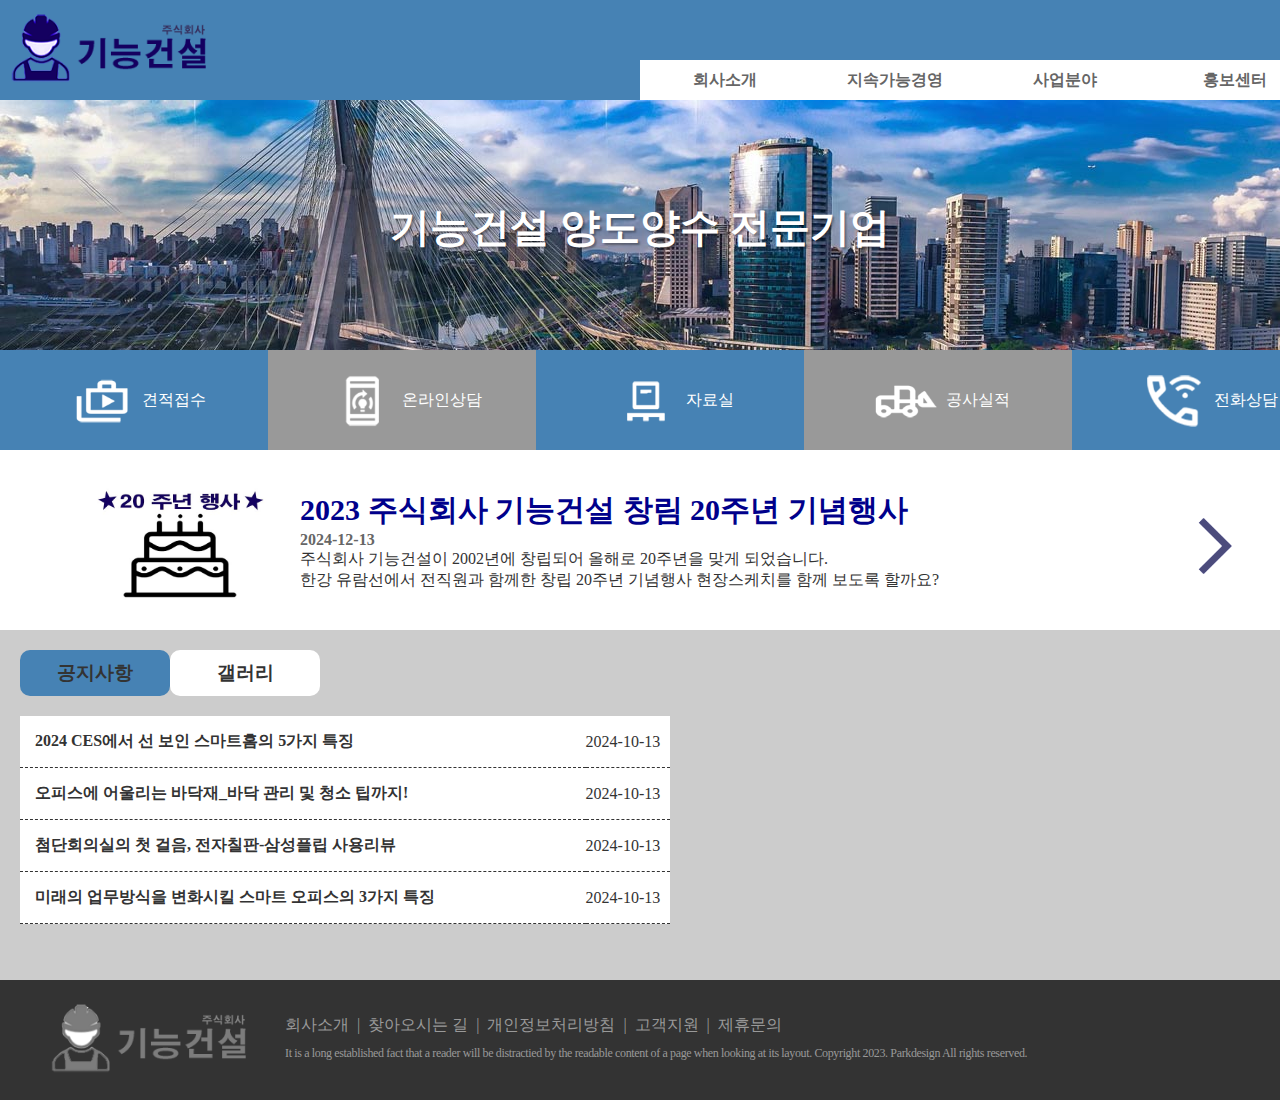
<file: F1/index.html>
<!DOCTYPE html>
<html lang="ko">

<head>
    <meta name="viewport" content="width=device-width, initial-scale=1.0">
    <title> 주식회사 기능건설</title>
    <script src="script/jquery.min.js"></script>
    <script src="script/script.js"></script>
    <link rel="stylesheet" href="css/style.css">

</head>

<body>
    <div class="wrapper">
        <header>
            <h1><a href="#"><img src="images/logo.png" alt="logoo"></a></h1>
            <nav class= "nav">
                <ul>
                    <li><a href="#">회사소개</a>
                        <ul class="sub">
                            <li><a href="#">기업정보</a></li>
                            <li><a href="#">CEO인사말</a></li>
                            <li><a href="#">연혁</a></li>
                            <li><a href="#">조직도</a></li>
                        </ul>
                    </li>

                    <li><a href="#">지속가능경영</a>
                        <ul class="sub">
                            <li><a href="#">윤리경영</a></li>
                            <li><a href="#">품질경영</a></li>
                            <li><a href="#">안전경영</a></li>
                            <li><a href="#">환경경영</a></li>
                        </ul>
                    </li>

                    <li><a href="#">사업분야</a>
                        <ul class="sub">
                            <li><a href="#">건축사업</a></li>
                            <li><a href="#">토목사업</a></li>
                            <li><a href="#">주택사업</a></li>
                            <li><a href="#">환경/플랜트</a></li>
                        </ul>
                    </li>

                    <li><a href="#">홍보센터</a>
                        <ul class="sub">
                            <li><a href="#">뉴스</a></li>
                            <li><a href="#">분양뉴스</a></li>
                            <li><a href="#">CI/BI</a></li>
                        </ul>
                    </li>
                </ul>
            </nav>
        </header>

        <section id ="slider">
            <ul>
                <li class="s1">
                    <h2><a href="#">기능건설<span> 양도양수 전문기업 </span></a></h2>
                </li>
                <li class="s2">
                    <h2><a href="#">믿을 수 있는 기업<span> 주식회사 기능건설 </span></a></h2>
                </li>
                <li class="s3">
                    <h2><a href="#">기능건설<span> 양도양수 </span>전문기업</a></h2>
                </li>
            </ul>
        </section>

        <div class="container">
            <section class="link">
                <ul>
                    <li><a href="#"><img src="images/business.png" alt="견적접수">견적접수</a></li>
                    <li><a href="#"><img src="images/comment.png" alt="온라인상담">온라인상담</a></li>
                    <li><a href="#"><img src="images/web_asset.png" alt="자료실">자료실</a></li>
                    <li><a href="#"><img src="images/account_balance.png" alt="공사실적">공사실적</a></li>
                    <li><a href="#"><img src="images/call.png" alt="전화상담">전화상담</a></li>
                </ul>
            </section>
            <section class="banner">
                    <a href="#"><img src="images/banner.jpg" alt="배너"></a>
                <div class="text">
                    <h2>2023 주식회사 기능건설 창림 20주년 기념행사</h2>
                    <p class="date">2024-12-13</p>
                    <p class="banner_text">
                        주식회사 기능건설이 2002년에 창립되어 올해로 20주년을 맞게 되었습니다.<br>
                        한강 유람선에서 전직원과 함께한 창립 20주년 기념행사 현장스케치를 함께 보도록 할까요?
                    </p>
                </div>
                <div class="arrow">
                    <a href="#"><img src="images/arrow.png" alt="바로가기"></a>
                </div>
            </section>
            <section class="tab">
                <ul class="tabmenu">
                    <li class="on"><h3><a href="#">공지사항</a></h3></li>
                    <li><a href="#"><h3>갤러리</a></h3></li>
                </ul>
                <div class="tabcon notice">
                    <table>
                        <tr>
                            <th><a href="#" class="popup-open">2024 CES에서 선 보인 스마트홈의 5가지 특징</a></th>
                            <td>2024-10-13</td>
                        </tr>
                        <tr>
                            <th><a href="#">오피스에 어울리는 바닥재_바닥 관리 및 청소 팁까지!</a></th>
                            <td>2024-10-13</td>
                        </tr>
                        <tr>
                            <th><a href="#">첨단회의실의 첫 걸음, 전자칠판-삼성플립 사용리뷰</a></th>
                            <td>2024-10-13</td>
                        </tr>
                        <tr>
                            <th><a href="#">미래의 업무방식을 변화시킬 스마트 오피스의 3가지 특징</a></th>
                            <td>2024-10-13</td>
                        </tr>
                    </table>
                </div>

                <div class="tabcon gallery">
                    <ul>
                        <li><a href="#"><img src="images/g1.jpg" alt="g1"></a></li>
                        <li><a href="#"><img src="images/g2.jpg" alt="g2"></a></li>
                        <li><a href="#"><img src="images/g3.jpg" alt="g3"></a></li>
                    </ul>
                </div>
            </section>
        </div>
        <footer>
            <h4><a href="#"><img src="images/flogo.png" alt="flogo"></a></h4>
            <div class="fmenu">
                <ul>
                    <li><a href="#">회사소개</a>&nbsp; | &nbsp; </li>
                    <li><a href="#">찾아오시는 길</a>&nbsp; | &nbsp;</li>
                    <li><a href="#">개인정보처리방침</a>&nbsp; | &nbsp;</li>
                    <li><a href="#">고객지원</a>&nbsp; | &nbsp;</li>
                    <li><a href="#">제휴문의</a></li>
                </ul>
                <p>
                    It is a long established fact that a reader will be distractied by the readable content of a page
                    when looking at its layout.
                    Copyright 2023. Parkdesign All rights reserved.
                </p>
            </div>
        </footer>
    </div>

    <div class="popup">
        <h4>자연을 오피스로 옮기다</h4>
        <img src="images/popup.jpg" alt="popup">
        <p class="ftext">Biophilic Office Design을 통해 친환경적인 오피스 설계로 수반하는 것이 무엇이 이점이 되는지 살펴 보겠습니다.</p>
        <button>닫기</button>
    </div>


</body>

</html>
</file>
<file: F1/css/style.css>
@charset "utf-8";

*{
    margin: 0;
    padding: 0;
    box-sizing: border-box;
}

body { 
    background-color: #fff;
    color : #666;
}

ul li {
    list-style: none;
}

a{
    text-decoration: none;
    color : inherit;
}

table{
    border: 0;
    border-collapse: collapse;
}

button{
    cursor: pointer;
}

#wrapper{
    position: relative;
    width: 100%;
}


header {
    width: 1340px;
    height : 100px;
    margin: auto;
    padding: 10px 0 0 10px;
    background-color:steelblue;
    position: relative;
}


nav { 
    position: absolute;
    top : 60px;
    right : 20px;
}

nav > ul { 
    display: flex;
}

nav > ul > li > a{
    display: block;
    width: 170px;
    color : #666;
    text-align: center;
    padding: 10px 0;
    background-color:#fff;
    font-size: 16px;
    font-weight: 900;
}

nav > ul > li > a:hover{
    background-color:darkblue;
    color : #fff;
}

.sub{
    position: absolute;
    top : 40px;
    z-index: 10;
    display: none;
}

.sub > li > a { 
    display: block;
    background-color:#666;
    color : #fff;
    text-align: center;
    padding: 8px;
    width: 170px;
    font-weight: 500;
    font-size: 16px;
}

.sub > li > a:hover {
    background-color: darkblue;
    color : #fff;
    font-weight: 500;
}

#slider {
    height : 350px;
    background-color: #fff;
    position: relative;

}

#slider ul li {
    position: absolute;
    top : 0;
    left: 0;
    width: 100%;
    height : 100%;
    
}

#slider ul li a {
    display: block;
    height : 100%;
}

#slider ul li.s1{
    background: url(../images/s1.jpg)no-repeat  center/cover;
}

#slider ul li.s2{
    background: url(../images/s2.jpg)no-repeat  center/cover;
}

#slider ul li.s3{
    background: url(../images/s3.jpg)no-repeat  center/cover;
}


#slider h2{
    color:#fff;
    text-align: center;
    font-size: 40px;
    font-weight: 800;
    padding: 100px;
    text-shadow: 2px 2px 2px rgba(0, 0, 0, 0.329);
}




.container{
    width: 1340px;
    margin: auto;
    position: relative;
}

.link{
    width: 1340px;
    height : 100px;
    background-color: steelblue;
    position: absolute;
    top : -100px;
}


.link ul {
    display: flex;
    justify-content: space-between;
    height : 100px;
    color : #fff;
}


.link ul li {
    width: 268px;
    text-align: center;
}

.link ul li:nth-child(even){
    background-color: #999;
}

.link ul li a {
    display: block;
    padding-top: 15px;
}

.link ul li img{
    width: 80px;
    vertical-align: middle;
}

.banner{
    height : 180px;
    background-color:#fff;
    padding: 30px;
    padding-left: 80px;
    position: relative;
    box-sizing: border-box;
}

img{
    width: 200px;
    height : auto;
}

.text{
    position: absolute;
    padding: 20px;
    margin-left: 200px;
    top : 20px;
}

.text h2{
    font-size: 30px;
    font-weight: 600;
    color : darkblue;
}

.text .date {
    font-weight: 900;
    color: 999;
}

.text .banner_text{
    color :#333;
}

.banner .arrow img{
    width: 50px;
    height : auto;
    bottom: 50px;
    right : 100px;
    position: absolute;
}

.tab{
    height : 350px;
    background-color: #ccc;
    position: relative;
    padding: 20px;
   
}

.tab > .tabmenu{
    display: flex;
 
}

.tab > .tabmenu > li.on h3{
    color: #333;
    background-color: steelblue;
    width: 150px;
    border-radius: 10px;
}

.tab > .tabmenu > li h3{
    text-align: center;
 background-color: rgb(255, 255, 255);
 color: #333;
    width: 150px;
    border-radius: 10px;
}


.tab > .tabmenu > li h3 a {
    display: block;
    padding: 10px 0 ;
}

.tab .tabcon {
    position: absolute;
    width: 100%;
    height : 250px;
    left: 0;
    background-color:#ccc ;
}

.notice {
    padding: 20px;
    color : #000;
    z-index: 10;
}

.notice table{
    width: 50%;
    color : #333;
    background-color: #fff;
  
}

.notice table tr {
    border-bottom: 1px dashed #333;
}

.notice table a {
    display: block;
    padding: 15px;
    width: 500px;
    overflow: hidden;
    text-overflow: ellipsis;
    white-space: nowrap;
}

.notice table th {
    text-align: left;
}

.gallery{
    display: none;
    /* display: block; */
    /* z-index: 1000; */
}

.gallery ul {
    display: flex;
    gap : 10px;
    justify-content: space-around;
    width: 50%;
    height : 100%;
    align-items: center;
}

.gallery ul li {
    text-align: center;
    color : #000;
}

.gallery img {
    display: block;
    width: 180px;
    height : 150px;
    object-fit: cover;
    object-position: center;
}


footer {
    height : 120px;
    width: 1340px;
    background-color: #333;
    margin: auto;
    color: #999;
    display: flex;
    gap : 35px;
    padding: 20px 0 0 50px;
}

.fmenu ul {
    display: flex;
    margin-bottom: 10px;
    margin: 15px 0 10px 0;
}

.fmenu p {
    font-size: 12px;
    letter-spacing: -0.03em;
}

.popup {
    position: absolute;
    top : 50%;
    left: 50%;
    z-index: 100;
    transform: translate(-50%, -50%);
    text-align: center;
    background-color: #fff;
    width: 500px;
    height :  650px;
    padding: 20px;
    display: none;
}

.popup h4 {
    font-size: 30px;
    color : darkblue;
    margin-bottom: 20px;
    font-weight: 900;
}

.popup img {
    width: 350px;
    height : 400px;
    margin-bottom: 30px;
}

.popup p {
    margin-bottom: 20px;
}

button {
    background-color: darkblue;
    width: 160px;
    height : 30px;
    color: #fff;
    font-weight: 800;
    text-align: center;
    border-radius: 10px;
}
</file>
